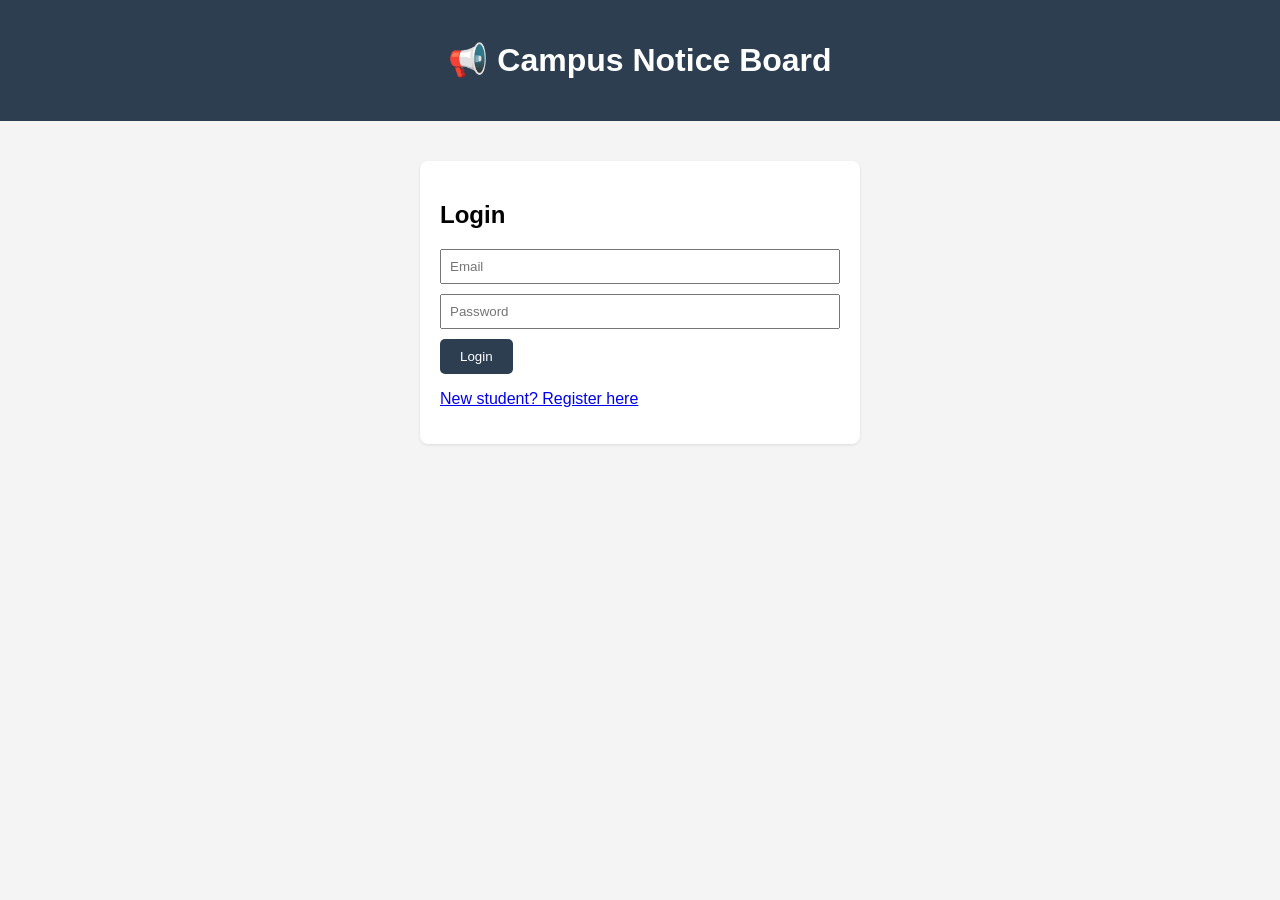
<file: frontend/index.html>
<!DOCTYPE html>
<html lang="en">
<head>
    <meta charset="UTF-8">
    <title>Campus Notice Board</title>
    <link rel="stylesheet" href="style.css">
</head>
<body>

    <header>
        <h1>📢 Campus Notice Board</h1>
        <div class="user-bar">
            <span id="user-info"></span>
            <button id="logout-btn">Logout</button>
        </div>
    </header>

    <main>
        <section class="post-form" id="post-section" style="display:none">
            <h2>Post a New Notice</h2>
            <form id="notice-form">
                <input type="text" id="title" placeholder="Notice Title" required>
                <textarea id="description" placeholder="Notice Description" required></textarea>
                <select id="category" required>
                    <option value="">Select Category</option>
                    <option value="exam">Exam</option>
                    <option value="event">Event</option>
                    <option value="holiday">Holiday</option>
                    <option value="general">General</option>
                </select>
                <label for="expiry">Expiry date (optional):</label>
                <input type="date" id="expiry">

                <label for="attachment">Attachment (optional, PDF/PNG/JPG, max 5 MB):</label>
                <input type="file" id="attachment" accept=".pdf,.png,.jpg,.jpeg">
                
                <button type="submit">Post Notice</button>
            </form>
        </section>

        <div class="filter-bar">
            <button class="filter-btn active" data-category="">All</button>
            <button class="filter-btn" data-category="exam">Exam</button>
            <button class="filter-btn" data-category="event">Event</button>
            <button class="filter-btn" data-category="holiday">Holiday</button>
            <button class="filter-btn" data-category="general">General</button>
        </div>

        <div id="notice-list"></div>
    </main>

    <script src="script.js"></script>
</body>
</html>
</file>
<file: frontend/style.css>
body {
    font-family: Arial, sans-serif;
    background-color: #f4f4f4;
    margin: 0;
    padding: 0;
}

header {
    background-color: #2c3e50;
    color: white;
    padding: 20px;
    text-align: center;
}

main {
    max-width: 800px;
    margin: 20px auto;
    padding: 0 15px;
}

.notice-card {
    background-color: white;
    border-radius: 8px;
    padding: 15px 20px;
    margin-bottom: 15px;
    box-shadow: 0 1px 3px rgba(0,0,0,0.1);
}

.notice-category {
    display: inline-block;
    background-color: #3498db;
    color: white;
    font-size: 12px;
    padding: 3px 10px;
    border-radius: 12px;
    margin-bottom: 8px;
}

.post-form {
    background-color: white;
    padding: 20px;
    border-radius: 8px;
    margin-bottom: 25px;
    box-shadow: 0 1px 3px rgba(0,0,0,0.1);
}

.post-form input,
.post-form textarea,
.post-form select {
    width: 100%;
    padding: 8px;
    margin-bottom: 10px;
    box-sizing: border-box;
    font-family: Arial, sans-serif;
}

.post-form button {
    background-color: #2c3e50;
    color: white;
    border: none;
    padding: 10px 20px;
    border-radius: 5px;
    cursor: pointer;
}

.post-form button:hover {
    background-color: #1a252f;
}

.filter-bar {
    display: flex;
    gap: 8px;
    margin-bottom: 15px;
    flex-wrap: wrap;
}

.filter-btn {
    background-color: white;
    border: 1px solid #2c3e50;
    color: #2c3e50;
    padding: 6px 14px;
    border-radius: 15px;
    cursor: pointer;
}

.filter-btn.active {
    background-color: #2c3e50;
    color: white;
}

.card-actions {
    margin-top: 10px;
}

.card-actions button {
    border: none;
    padding: 5px 12px;
    border-radius: 4px;
    cursor: pointer;
    margin-right: 6px;
    color: white;
}

.edit-btn { background-color: #3498db; }
.delete-btn { background-color: #e74c3c; }

.user-bar {
    margin-top: 10px;
    font-size: 14px;
}

.user-bar button {
    margin-left: 10px;
    padding: 4px 12px;
    border: 1px solid white;
    background: transparent;
    color: white;
    border-radius: 4px;
    cursor: pointer;
}

.auth-box {
    max-width: 400px;
    margin: 40px auto;
}

.auth-message {
    color: #e74c3c;
    font-size: 14px;
}

.expiry-note {
    color: #7f8c8d;
    font-size: 12px;
}
</file>
